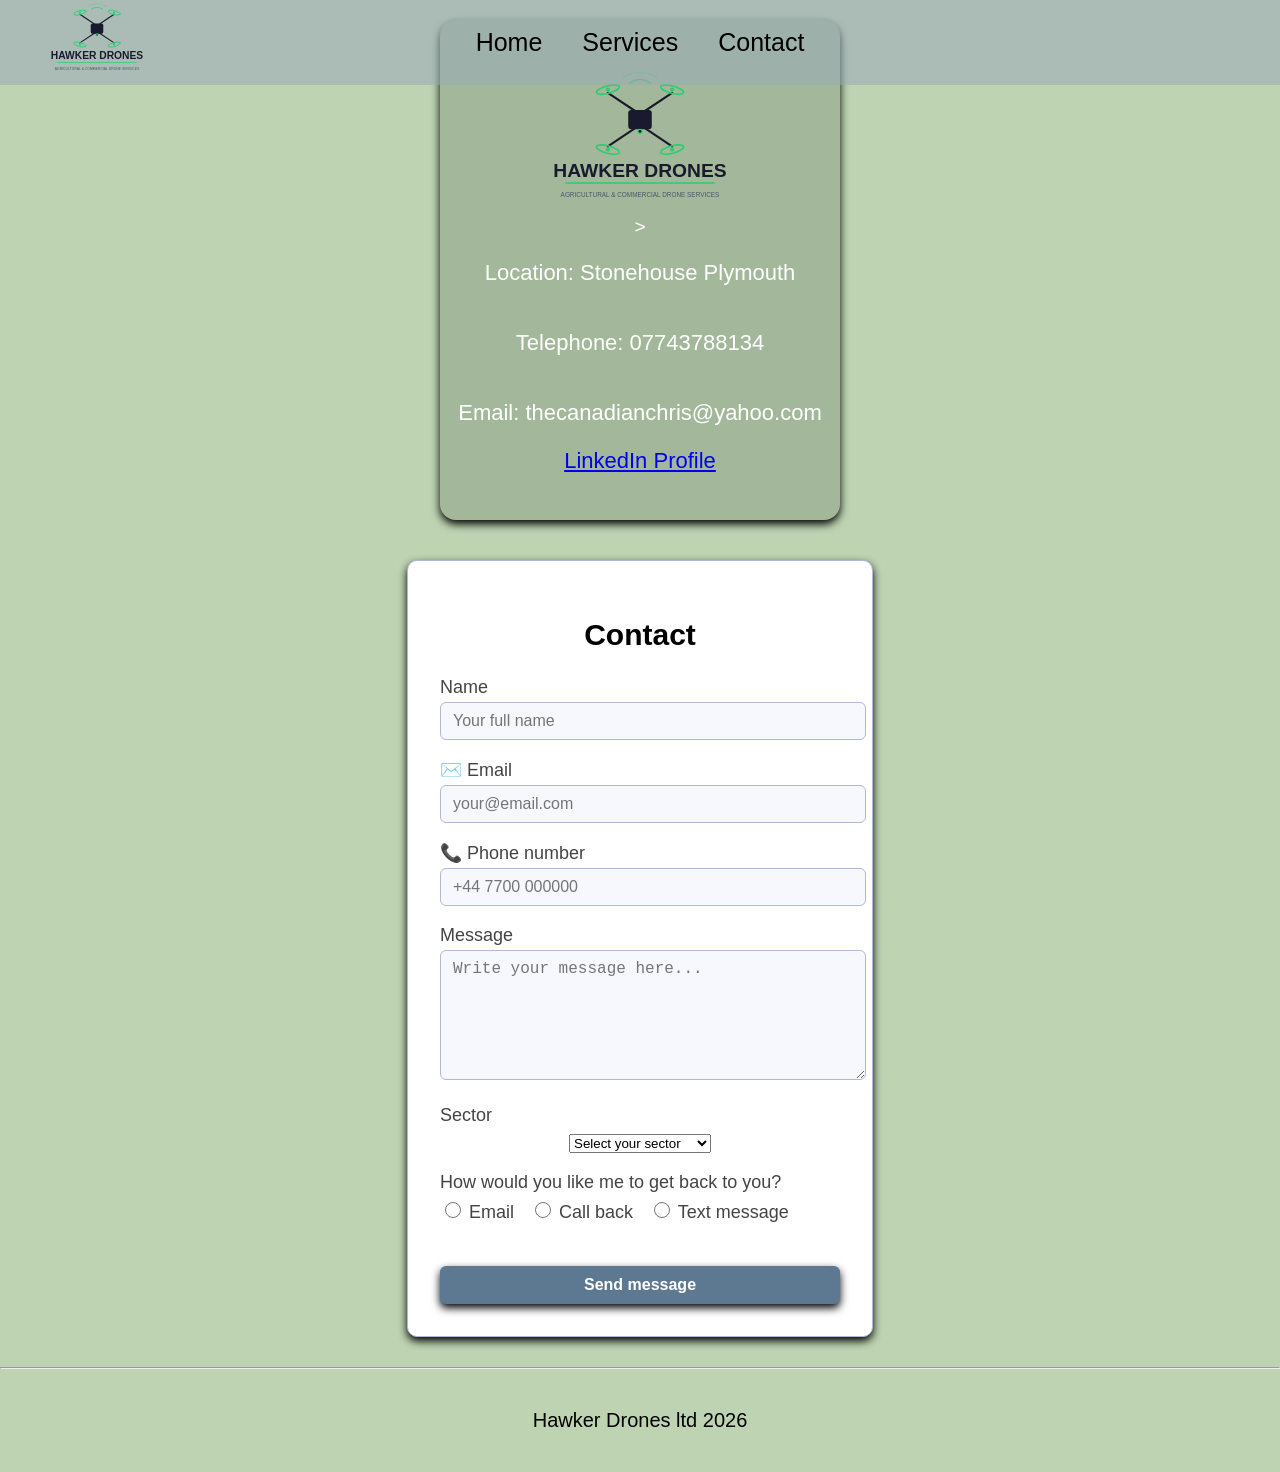
<file: contact.html>
<!DOCTYPE html>
<html lang="en">

<head>
    <meta charset="UTF-8">
    <meta name="Haker Drones" content="Hawker Drones">
    <title>Hawker Drones</title>
    <link href="./style.css" rel="stylesheet">
</head>

<body class="light-mode"></body>

    <nav>


      <div class="nav-logo">
      <a href="./index.html">
      <object data="./images/hawkerdroneslogo.svg" alt="Hawker Drones" height="80px">

      </object>
      </a>
    </div>
 
        
        <div class="nav-links">
            <a href="./index.html">Home</a>
            <a href="./services.html">Services</a>
            <a href="./contact.html">Contact</a>
        </div>

    </nav>











 <main style="flex-direction: column; align-items: center; padding-top: 20px;">


    
<div class="box4 scale-box">
    <object data="./images/hawkerdroneslogo.svg" alt="Hawker Drones" height="150px"></object>
><p class="big-center">Location: Stonehouse Plymouth</p>
<p class="big-center">Telephone: 07743788134</p>
<p class="big-center">Email: thecanadianchris@yahoo.com</p>
<div><a class="big-center" href="https://uk.linkedin.com/in/christian-richard-0516a331/" target="_blank" rel="noopener noreferrer">LinkedIn Profile</a></div>



</div>



<div class="section" id="contact" style="margin: 20px auto; width: 90%">
    <h2>Contact</h2>
    <form onsubmit="handleSubmit(event)">

        <div class="form-group">
            <label for="name">Name</label>
            <input type="text" id="name" name="name" placeholder="Your full name" required>
        </div>

        <div class="form-group">
            <label for="email" class="email-label">Email</label>
            <input type="email" id="email" name="email" placeholder="your@email.com" required>
        </div>

        <div class="form-group">
            <label for="phone" class="phone-label">Phone number</label>
            <input type="tel" id="phone" name="phone" placeholder="+44 7700 000000">
        </div>


        <div class="form-group">
            <label for="message" >Message</label>
            <textarea id="message" name="message" rows="5" placeholder="Write your message here..." required></textarea>
        </div>

<div class="form-group">
    <label for="sector">Sector</label>
    <select id="sector" name="sector">
        <option value="" disabled selected>Select your sector</option>
        <option value="arable">Arable farming</option>
        <option value="livestock">Livestock farming</option>
        <option value="horticulture">Horticulture</option>
        <option value="estate">Estate management</option>
        <option value="research">Research & trials</option>
        <option value="other">Other</option>
    </select>
</div>









        <div class="form-group">
            <label>How would you like me to get back to you?</label>
            <div class="radio-group">
                <label class="radio-opt"><input type="radio" name="contact-pref" value="email"> Email</label>
                <label class="radio-opt"><input type="radio" name="contact-pref" value="call"> Call back</label>
                <label class="radio-opt"><input type="radio" name="contact-pref" value="text"> Text message</label>
            </div>







        </div>

        <button type="submit" class="submit-btn">Send message</button>
        <p class="success-msg" id="success-msg">✓ Message sent! I'll be in touch soon.</p>

    </form>


















        
</main>

    <hr>

    <footer>
        <p>Hawker Drones ltd 2026 </p>
    </footer>
</body>

</html>
</file>
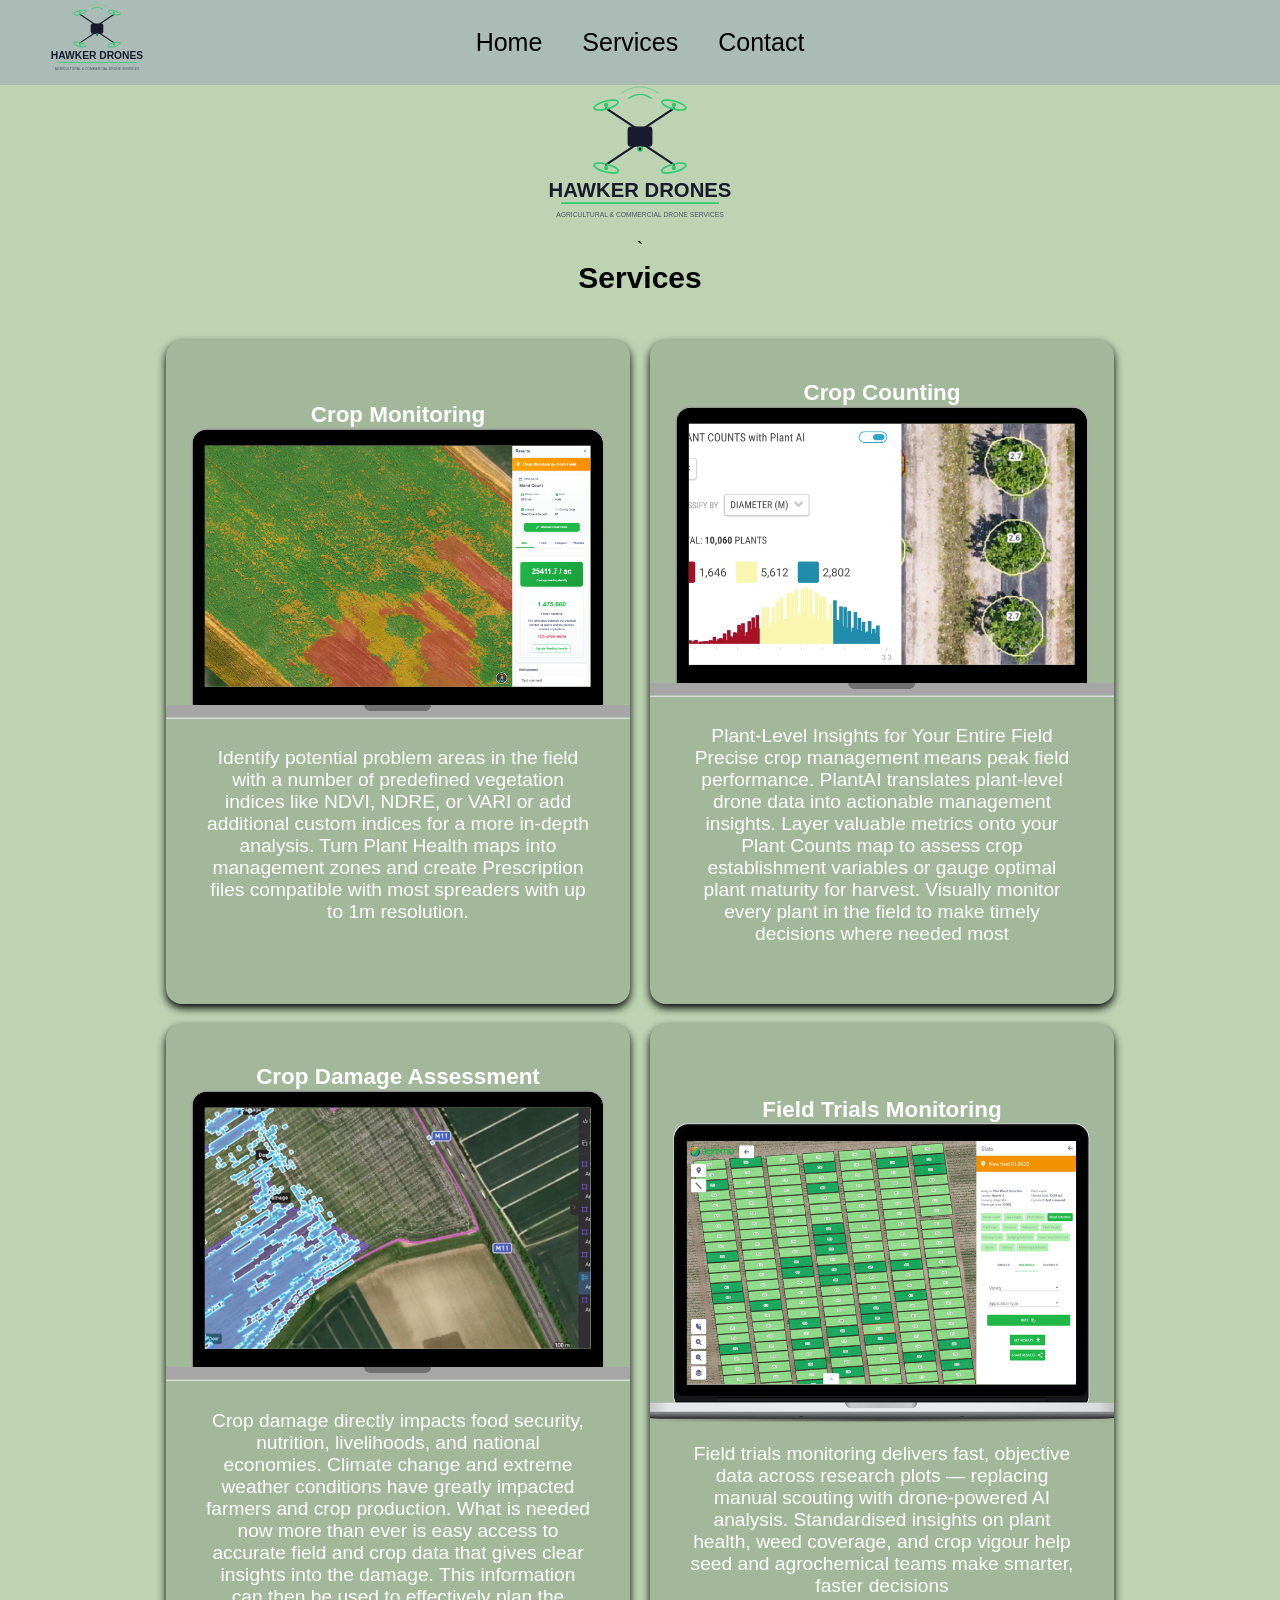
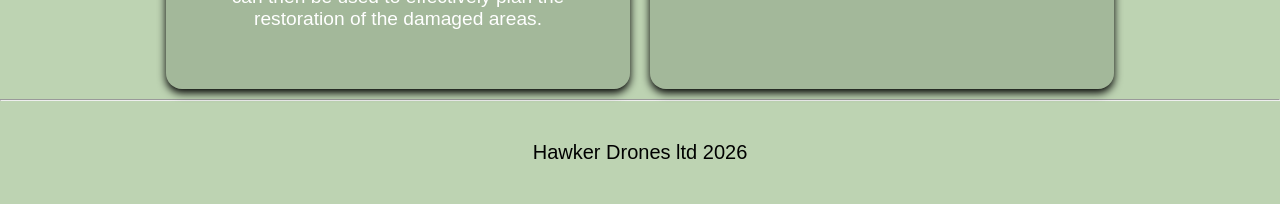
<file: services.html>
<!DOCTYPE html>
<html lang="en">

<head>
    <meta charset="UTF-8">
    <meta name="Haker Drones" content="Hawker Drones">
    <title>Hawker Drones</title>
    <link href="./style.css" rel="stylesheet">
</head>

<body class="light-mode"></body>

    <nav>


      <div class="nav-logo">
      <a href="./index.html">
      <object data="./images/hawkerdroneslogo.svg" alt="Hawker Drones" height="80px">

      </object>
      </a>
    </div>
 
        
        <div class="nav-links">
            <a href="./index.html">Home</a>
            <a href="./services.html">Services</a>
            <a href="./contact.html">Contact</a>
        </div>

    </nav>

 <div>

<img class="contact-logo" src="./images/hawkerdroneslogo.svg" style="width: 30%;  object-fit: cover; display: block;" alt="Banner">
          
        </div>


 <main>







  <div style="width: 100%;">`
    <h2 class="section-title">Services</h2>
</div>

<div class="box3 scale-box">
    <h3>Crop Monitoring</h3>
    <object data="./images/cropmonitoring.svg" alt="Hawker Drones" height="300px"></object>
    <p>Identify potential problem areas in the field with a number of predefined vegetation indices like NDVI, NDRE, or VARI or 
        add additional custom indices for a more in-depth analysis. Turn Plant Health maps into management zones and create Prescription files compatible with most spreaders with up to 1m resolution.</p>
</div>
    
<div class="box3 scale-box">
    <h3>Crop Counting</h3>
    <object data="./images/cropcountlaptop.svg" alt="Hawker Drones" height="300px"></object>
    <p>Plant-Level Insights for Your Entire Field
Precise crop management means peak field performance. PlantAI translates plant-level drone data into actionable management insights. Layer valuable metrics onto your Plant Counts map to assess crop establishment variables or gauge optimal plant maturity for harvest. Visually monitor every plant in the field to make timely decisions where needed most</p>
</div>

<div class="box3 scale-box">
    <h3>Crop Damage Assessment</h3> 
    <object data="./images/cropdamagelaptop.svg" alt="Hawker Drones" height="300px"></object>
    <p>Crop damage directly impacts food security, nutrition, livelihoods, and national economies. Climate change and extreme weather conditions have greatly impacted farmers and crop production. What is needed now more than ever is easy access to accurate field and crop data that gives clear insights into the damage. 
        This information can then be used to effectively plan the restoration of the damaged areas.</p>
</div>


<div class="box3 scale-box">
    <h3>Field Trials Monitoring</h3>
    <object data="./images/fieldtrialslaptop.png" alt="Hawker Drones" height="300px"></object>
    <p>Field trials monitoring delivers fast, objective data across research plots — replacing manual scouting with drone-powered AI analysis. Standardised insights on plant health, weed coverage, and crop vigour help seed and agrochemical teams make smarter, faster decisions</p>
</div>

















        
</main>

    <hr>

    <footer>
        <p>Hawker Drones ltd 2026 </p>
    </footer>
</body>

</html>
</file>
<file: style.css>
:root {
    --bg-color: #bdd3b2;
    --text-color: #000000;

}

/* Dark mode variables */
.dark-mode {
    --bg-color: #2e2e2e;
    --text-color: #f1f1f1;
}



nav {
    background-color: #9aaab888;
    color: rgb(75, 185, 167);
    position: fixed;
    top: 0px;
    left: 0;
    width: 100%;
    min-height: 40px;  
    display: flex;
    align-items: center;
    padding: 10 20px;
    z-index: 10;
}

nav .nav-logo {
    margin-right: auto; 
    z-index: 9;
}

nav .nav-links {
    position: absolute;  
    left: 50%;          
    transform: translateX(-50%); 
    display: flex;
    align-items: center;
}

nav .nav-links a {
    font-size: 25px;
    margin: 0 20px;
    text-decoration: none;
    color: rgb(0, 0, 0);          
}




body {
    background-color: var(--bg-color);
    color: var(--text-color);
    font-family: arial, sans-serif;
    font-size: 20px;
    margin: 0 0px;
    padding: 0;
    padding-top: 0px;
    text-align: center;
   
}




h2.class- {
    margin-top: 0;
    margin: 0px 0;
}


h3 {
    margin-top: 0;
    margin: 0px 0;
    width: 100%;
}





.box1 {
    top: 60px;
    left: 0;
    width: 100%;
    padding: 0px;
    margin: 20px;
    background-color: #f0f0f0;
    border: 1px solid #ccc; 


}

.sticky-box {
    position: sticky;
    width: 100%;
    top: 600px;
    z-index: 9

}


main {
    display: flex;
    justify-content: center;
    flex-wrap: wrap;
    gap: 20px;
    padding: 0px;
}

.section-title {
    width: 100%;
    margin-top: 0;
    text-align: center;



}



.box {
    width: 300px;
    height: 250px;
    background-color: #08752c7a;
    color: white;
    display: flex;
    flex-direction: column; 
    justify-content: center;
    align-items: center;
    font-size: 1.2rem;
    transition: all 0.4s ease;
    cursor: pointer;
    border-radius: 16px;
    box-shadow: 0 4px 8px rgba(0, 0, 0, 1);
    
}

.box2 {
    width: 300px;
    height: 250px;
    background-color: #01110623;
    color: white;
    display: flex;
    flex-direction: column; 
    justify-content: center;
    align-items: center;
    font-size: 1.2rem;
    transition: all 0.4s ease;
    cursor: pointer;
    border-radius: 16px;
    box-shadow: 0 4px 8px rgba(0, 0, 0, 1);
    
}

.box3 {
    width: 30%;
    min-height: 400px;
    min-width: 350px;
    height: auto;
    overflow: hidden; 
    background-color: #01110623;
    color: white;
    display: flex;
    flex-direction: column; 
    justify-content: center;
    align-items: center;
    font-size: 1.2rem;
    transition: all 0.4s ease;
    cursor: pointer;
    border-radius: 16px;
    box-shadow: 0 4px 8px rgba(0, 0, 0, 1);
    padding: 40px; 
}

.box3 img {
    width: 100%;
    height: auto;
    max-width: 100%;
    object-fit: cover;
    border-radius: 8px;
}



.box4 {
    width: 400px;
    height: 500px;
    background-color: #01110623;
    color: white;
    display: flex;
    flex-direction: column; 
    justify-content: center;
    align-items: center;
    font-size: 1.2rem;
    transition: all 0.4s ease;
    cursor: pointer;
    border-radius: 16px;
    box-shadow: 0 4px 8px rgba(0, 0, 0, 1);
    

}















.how-it-works-box {
    width: 90%;
    max-width: 800px;
    background-color: #01110623;
    border: 1px solid #08752c7a;
    border-radius: 16px;
    box-shadow: 0 4px 8px rgba(0, 0, 0, 1);
    padding: 30px 40px;
    margin: 10px auto 30px auto;
    text-align: left;
}











.scale-box:hover {
    transform: scale(1.1);
    background-color: #0056b3;
   
}



.contact-logo
{
    width: 50%;
    object-fit: cover;
    display: block;
    margin: 0 auto;
    margin-top: 80px;
}




/* Form Section */


.section {
    max-width: 400px;
    margin: 40px auto;
    background-color: #ffffff;
    border: 1px solid #b0b8d8;
    border-radius: 10px;
    padding: 2rem;
    box-shadow: 0 4px 8px rgba(0, 0, 0, 1);
}




.form-group {
    margin-bottom: 1.2rem;
}

.form-group label {
    display: block;
    font-size: 18px;
    color: #444;
    margin-bottom: 4px;
    text-align: left;
}

.form-group input[type="text"],
.form-group input[type="email"],
.form-group input[type="tel"],
.form-group textarea {
    width: 100%;
    padding: 9px 12px;
    font-size: 16px;
    border: 1px solid #b0b8d8;
    border-radius: 6px;
    background-color: #f7f8fd;
    color: #1d1c2c;
}

.form-group input:focus,
.form-group textarea:focus {
    outline: none;
    border-color: #5d7891;
    box-shadow: 0 0 0 3px rgba(93, 120, 145, 0.2);
}

.form-group textarea {
    resize: vertical;
    min-height: 110px;
}

.radio-group {
    display: flex;
    gap: 16px;
    flex-wrap: wrap;
    margin-top: 6px;
}

.radio-opt {
    display: flex;
    align-items: center;
    gap: 6px;
    font-size: 15px;
    cursor: pointer;
}

.radio-opt input[type="radio"] {
    accent-color: #5d7891;
    width: 16px;
    height: 16px;
    cursor: pointer;
}

.submit-btn {
    margin-top: 1.25rem;
    width: 100%;
    padding: 10px;
    background-color: #5d7891;
    color: white;
    border: none;
    border-radius: 6px;
    font-size: 16px;
    cursor: pointer;
    font-weight: 600;
    box-shadow: 0 4px 8px rgba(0, 0, 0, 1);
}

.submit-btn:hover {
    background-color: #4a6275;
}

.success-msg {
    display: none;
    margin-top: 1rem;
    padding: 10px 14px;
    background-color: #e6f4ea;
    color: #2d7a3a;
    border-radius: 6px;
    font-size: 15px;
    text-align: center;
}



.email-label::before {
    content: "✉️ ";
}

.phone-label::before {
    content: "📞 ";
}


/* Form Section Above */

.big-center {
  font-size: 22px;
  text-align: center;
  display: block;

}










footer {
    margin: 40px 0;
}
</file>
